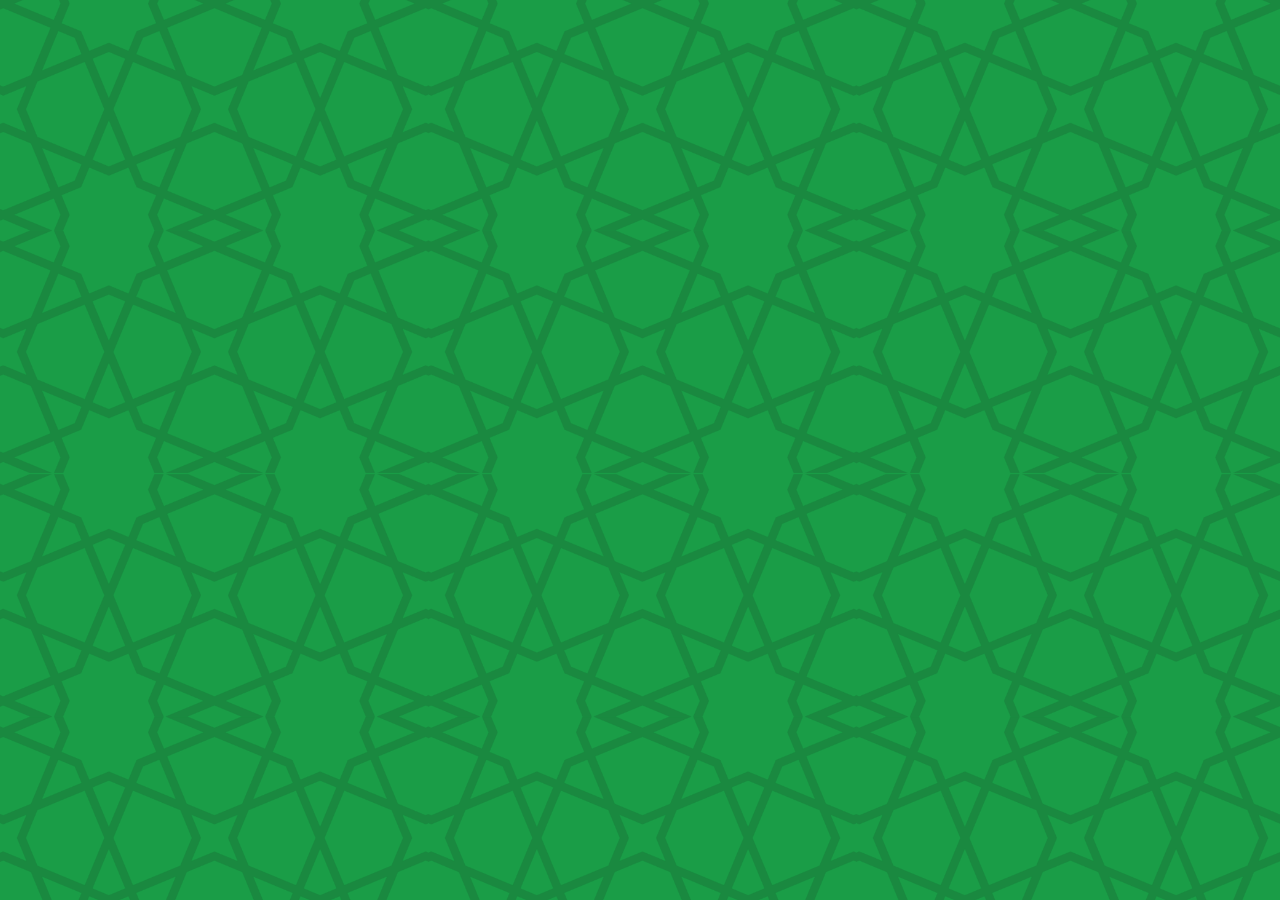
<file: index.html>
<!DOCTYPE html>
<html lang="en">

<head>
    <meta charset="UTF-8">
    <meta http-equiv="X-UA-Compatible" content="IE=edge">
    <meta name="viewport" content="width=device-width, initial-scale=1.0">
    <!-- site title -->
    <title>Document</title>
    <!-- import css file -->
    <link rel="stylesheet" href="css/styles.css" />
    <!-- import javascript file -->
    <script src="js/index.js"></script>
</head>

<body>

</body>

</html>
</file>
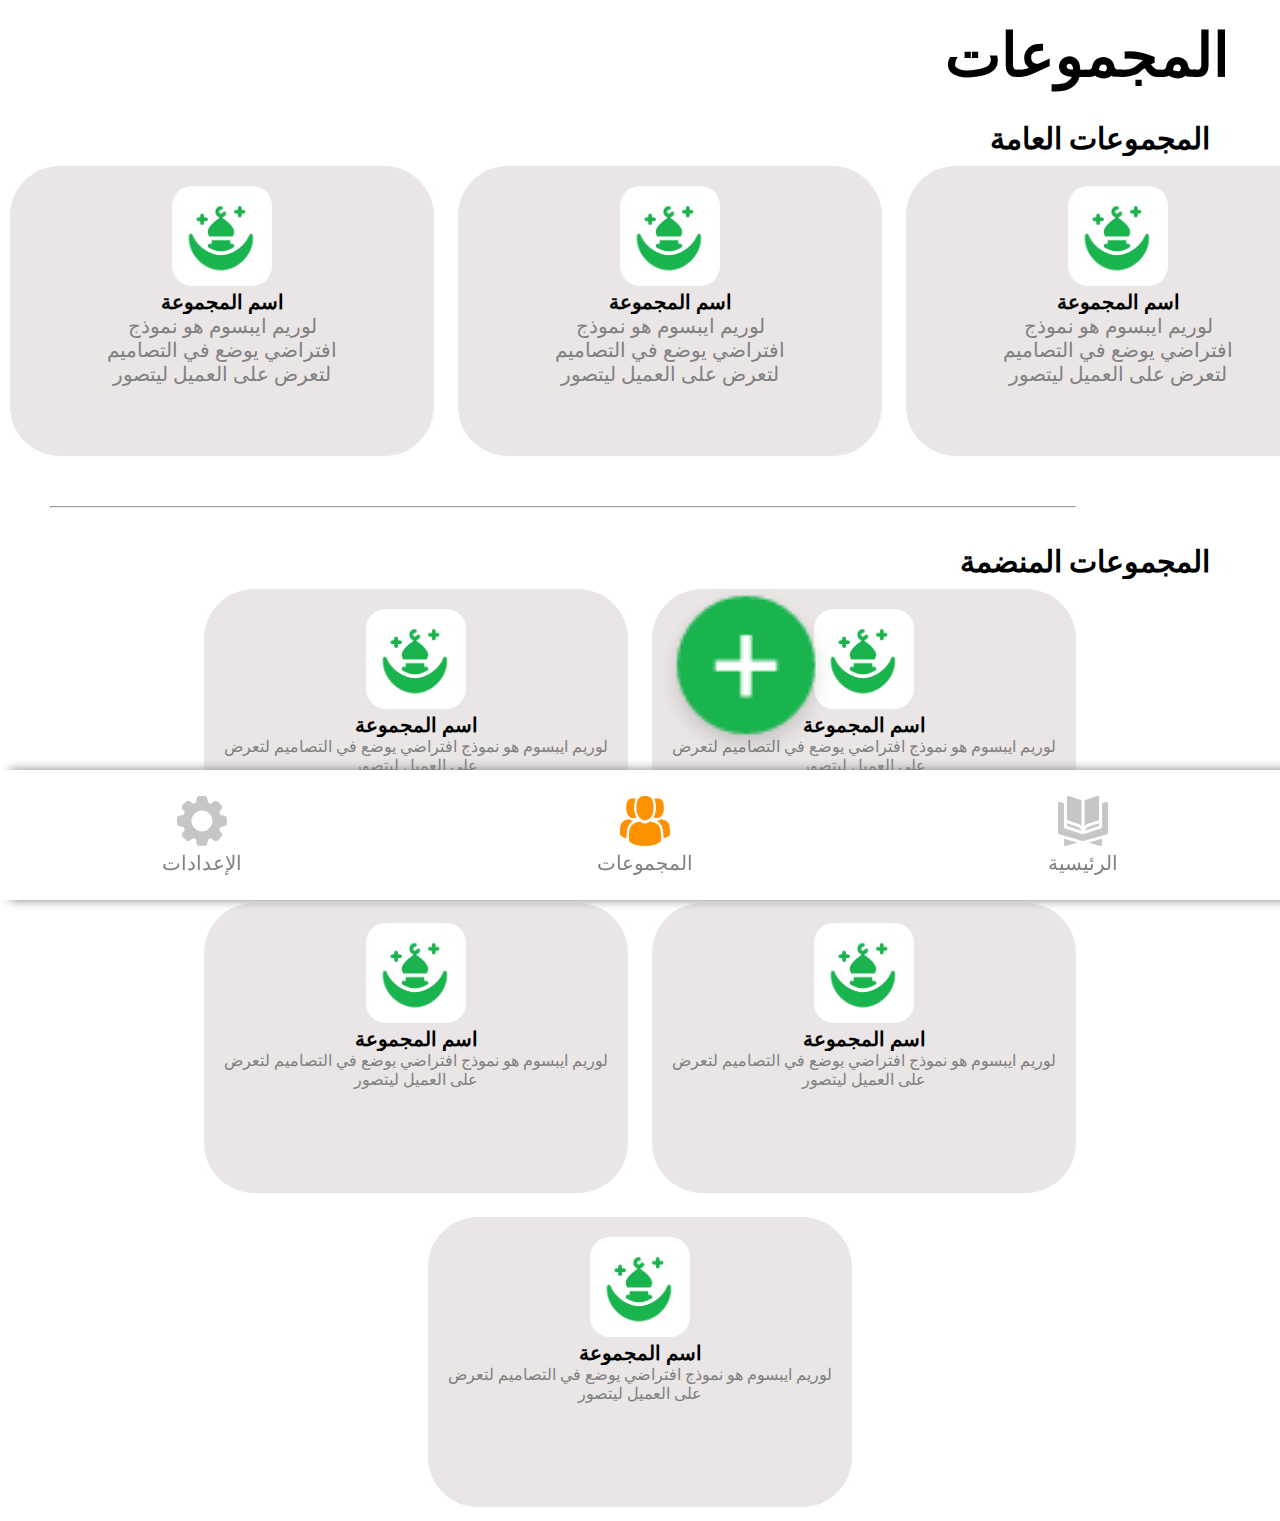
<file: groups.html>
<!DOCTYPE html>
<html lang="en">

<head>
    <meta charset="UTF-8">
    <meta http-equiv="X-UA-Compatible" content="IE=edge">
    <meta name="viewport" content="width=device-width, initial-scale=1.0">
    <!-- site title -->
    <title>Document</title>
    <!-- import css file -->
    <link rel="stylesheet" href="css/styles.css" />
    <!-- import javascript file -->
    <script src="js/index.js"></script>
</head>

<body style="background: white;">

    <h1>المجموعات</h1>
    <h4>المجموعات العامة</h4>

    <div class="box"> 
        
        <div class="groups">
        <img src="images/group_icon.png" alt="">
        <h5>اسم المجموعة</h5>
        <p>لوريم ايبسوم هو نموذج<br> افتراضي يوضع في التصاميم<br> لتعرض على العميل ليتصور</p>

    </div>

    <div class="groups">
        <img src="images/group_icon.png" alt="">
        <h5>اسم المجموعة</h5>
        <p>لوريم ايبسوم هو نموذج<br> افتراضي يوضع في التصاميم<br> لتعرض على العميل ليتصور</p>

    </div>
    <div class="groups">
        <img src="images/group_icon.png" alt="">
        <h5>اسم المجموعة</h5>
        <p>لوريم ايبسوم هو نموذج<br> افتراضي يوضع في التصاميم<br> لتعرض على العميل ليتصور</p>
    </div>

    </div><br><br> 
    
    <hr><br><br>

    <h4>المجموعات المنضمة</h4>

    <div class="parent">

        <div class="groups">
            <img src="images/group_icon.png" alt="">
            <h5>اسم المجموعة</h5>
            <p>لوريم ايبسوم هو نموذج افتراضي يوضع في التصاميم لتعرض على العميل ليتصور</p>

            </div>

            <div class="groups">
                <img src="images/group_icon.png" alt="">
                <h5>اسم المجموعة</h5>
                <p>لوريم ايبسوم هو نموذج افتراضي يوضع في التصاميم لتعرض على العميل ليتصور</p>
                </div>

                <div class="groups">
                    <img src="images/group_icon.png" alt="">
                    <h5>اسم المجموعة</h5>
                    <p>لوريم ايبسوم هو نموذج افتراضي يوضع في التصاميم لتعرض على العميل ليتصور</p>
                    </div>

                    <div class="groups">
                        <img src="images/group_icon.png" alt="">
                        <h5>اسم المجموعة</h5>
                        <p>لوريم ايبسوم هو نموذج افتراضي يوضع في التصاميم لتعرض على العميل ليتصور</p>
                        </div>

                        <div class="groups">
                            <img src="images/group_icon.png" alt="">
                            <h5>اسم المجموعة</h5>
                            <p>لوريم ايبسوم هو نموذج افتراضي يوضع في التصاميم لتعرض على العميل ليتصور</p>
                            </div>  
                            
                            
        

                

    </div>

    <navbar class="nav">
        <ul class="nav_list">
            <li class="nav_item">
                <a href="#"><img src="images/tabs/home.png" alt="" id="home">
                    <p class="nav_itemlabel">الرئيسية</p>
                </a>
            </li>

            <li class="nav_item">
                <a href="#"><img src="images/tabs/group_active.png" alt="">
                    <p class="nav_itemlabel">المجموعات</p>
                </a>
            </li>

           

            <li class="nav_item">
                <a href="#"><img src="images/tabs/settings.png" alt="">
                    <p class="nav_itemlabel">الإعدادات</p>
                </a>
            </li>

            
        </ul>
    </navbar>

    <img src="images/image_button.png" alt="" id="button">

  
   

   

</body>

</html>
</file>
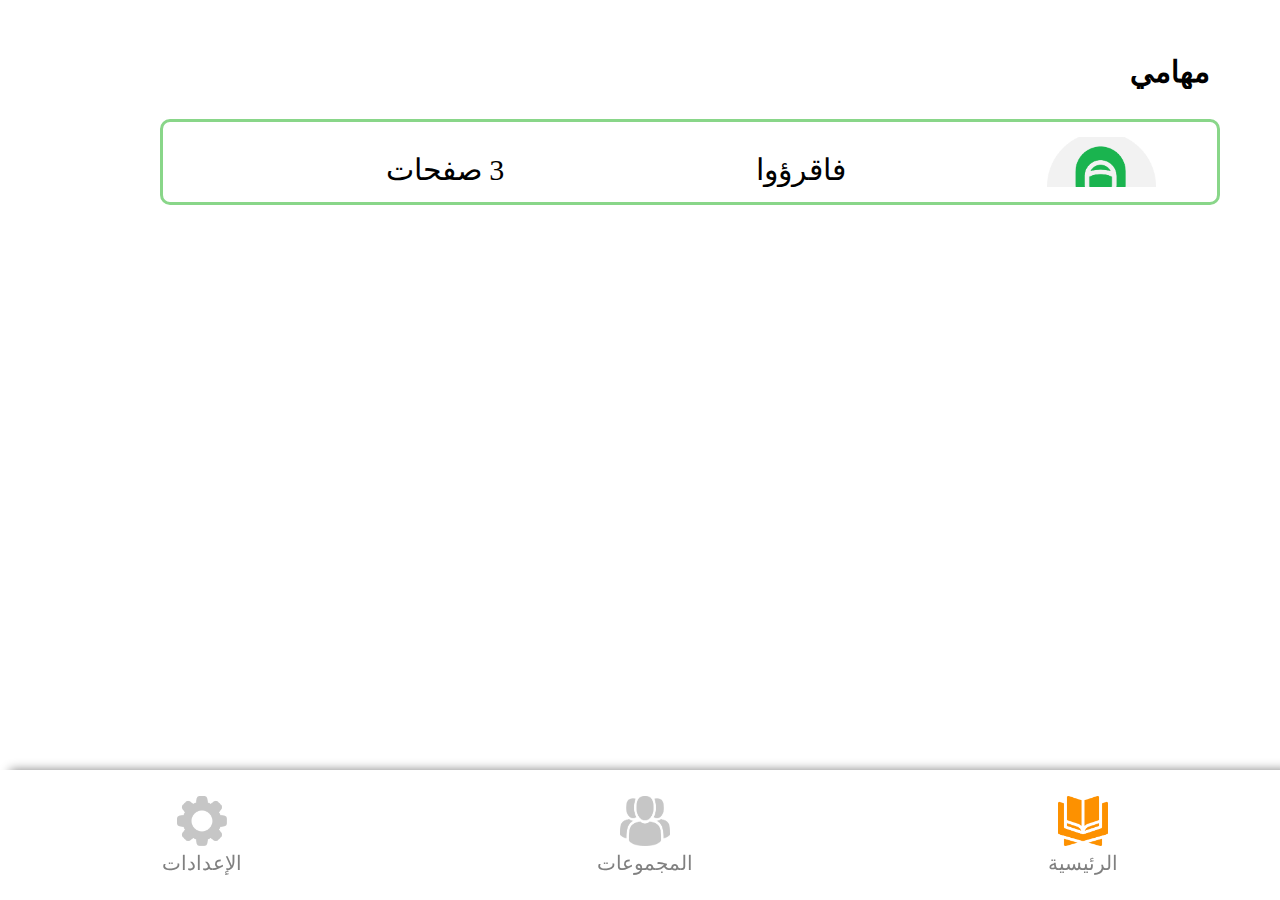
<file: home.html>
<!DOCTYPE html>
<html lang="en">

<head>
    <meta charset="UTF-8">
    <meta http-equiv="X-UA-Compatible" content="IE=edge">
    <meta name="viewport" content="width=device-width, initial-scale=1.0">
    <!-- site title -->
    <title>Document</title>
    <!-- import css file -->
    <link rel="stylesheet" href="css/styles.css" />
    <!-- import javascript file -->
    <script src="js/index.js"></script>
</head>

<body style="background: white;"><br><br><br>

    <h4>مهامي</h4>

    <div class="home">
     <div><img src="images/page_icon.png" alt=""></div>
     <div><p>فاقرؤوا</p></div>
     <div><p>3 صفحات</p></div>
        
    </div>
  



    <navbar class="nav">
        <ul class="nav_list">
            <li class="nav_item">
                <a href="#"><img src="images/tabs/home_active.png" alt="" id="home">
                    <p class="nav_itemlabel">الرئيسية</p>
                </a>
            </li>

            <li class="nav_item">
                <a href="#"><img src="images/tabs/group.png" alt="">
                    <p class="nav_itemlabel">المجموعات</p>
                </a>
            </li>

           

            <li class="nav_item">
                <a href="#"><img src="images/tabs/settings.png" alt="">
                    <p class="nav_itemlabel">الإعدادات</p>
                </a>
            </li>

            
        </ul>
    </navbar>


</body>

</html>
</file>
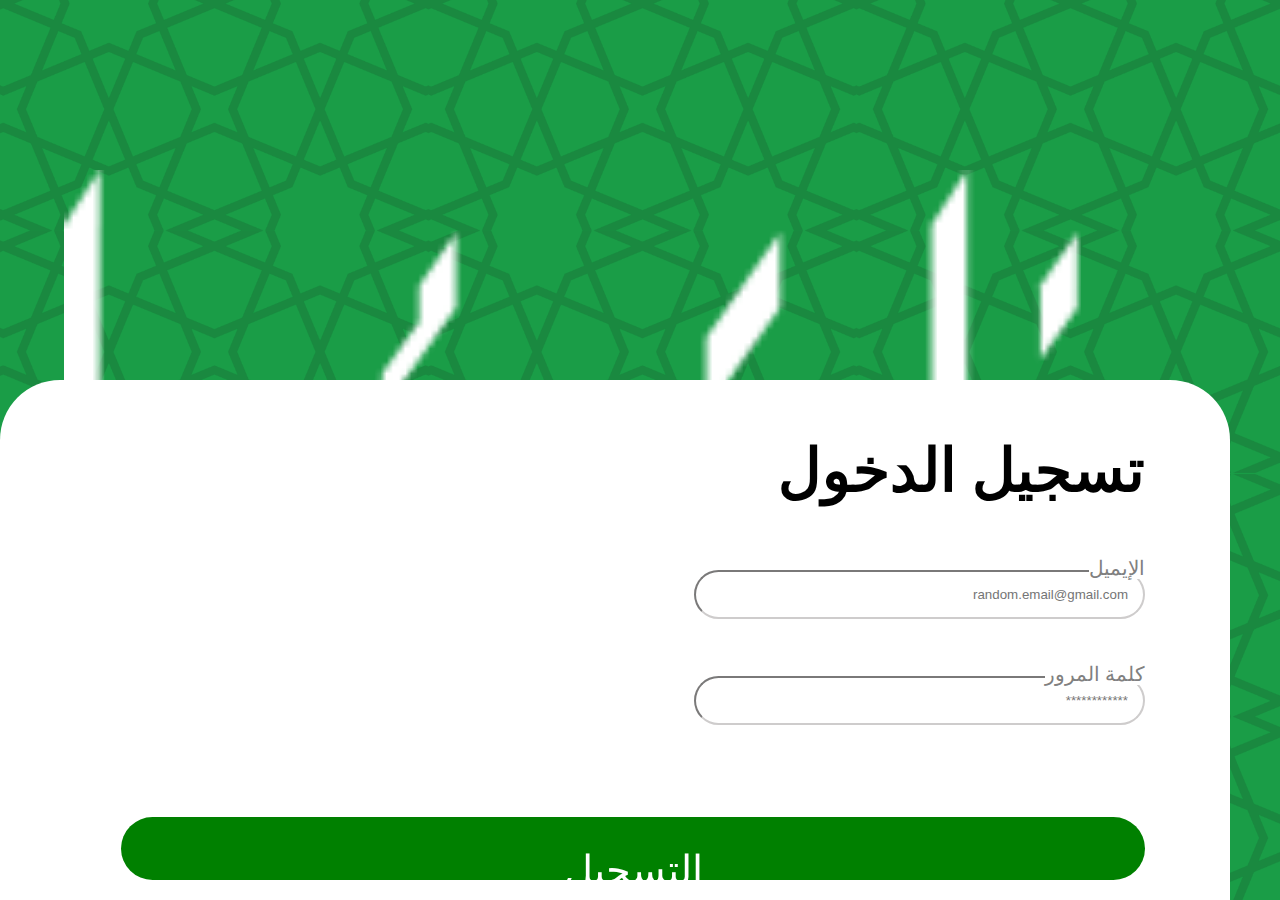
<file: login.html>
<!DOCTYPE html>
<html lang="en">

<head>
    <meta charset="UTF-8">
    <meta http-equiv="X-UA-Compatible" content="IE=edge">
    <meta name="viewport" content="width=device-width, initial-scale=1.0">
    <!-- site title -->
    <title>Document</title>
    <!-- import css file -->
    <link rel="stylesheet" href="css/styles.css" />
    <!-- import javascript file -->
    <script src="js/index.js"></script>
</head>

<body>

    <img src="images/logo.png" alt="" id="logo">

    <div class="login">

        <h1>تسجيل الدخول</h1>

        <form method="post" action="https://faqraou.com/api/v1/login">
            <label for="email">الإيميل</label><br>
            <input type="email" name="email" size="50" placeholder="random.email@gmail.com"><br><br>

            <label for="password">كلمة المرور</label><br>
            <input type="password" name="password" size="50" placeholder="************"><br><br>
            <input type="submit" value="التسجيل">
        </form>


    </div>

    
</body>

</html>
</file>
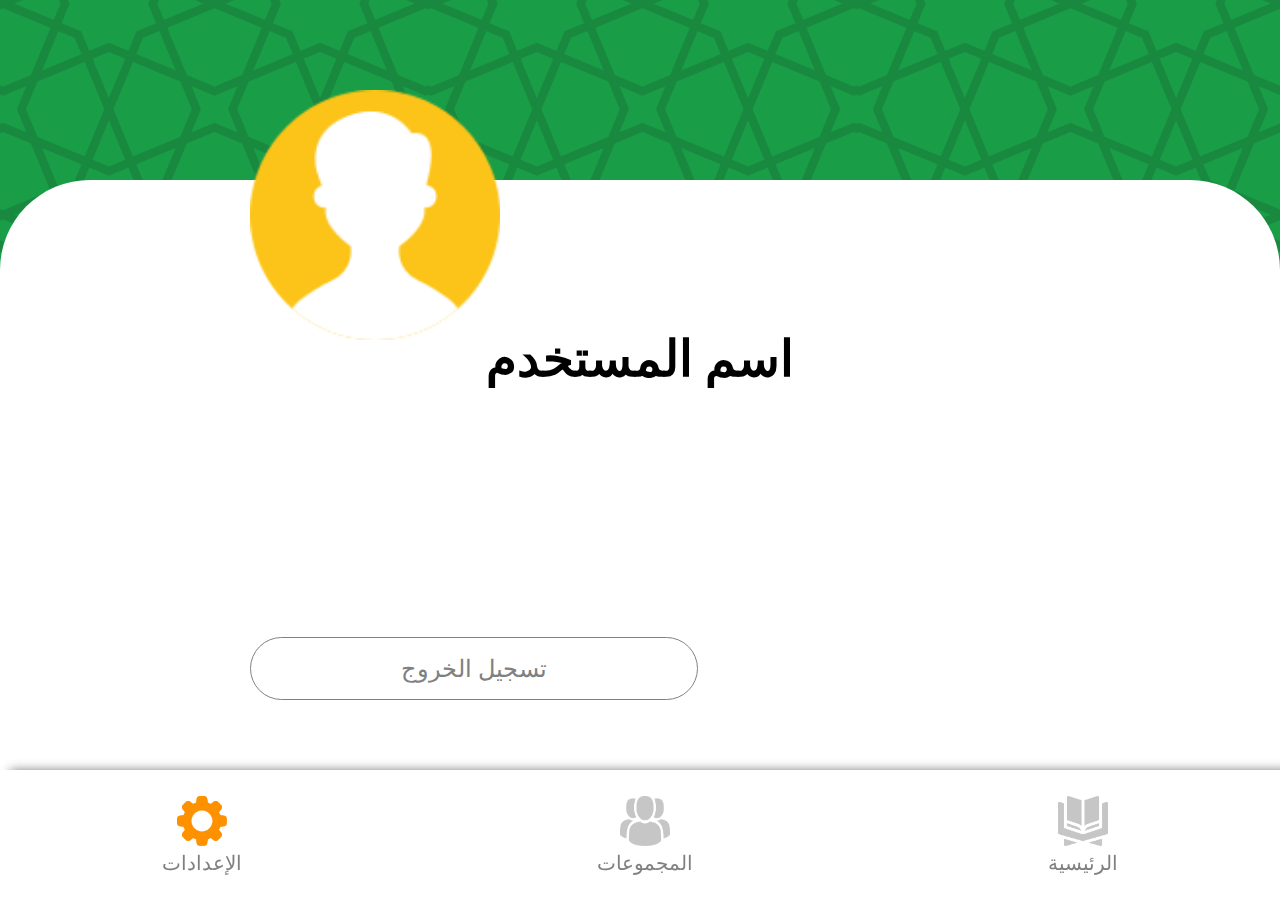
<file: profile.html>
<!DOCTYPE html>
<html lang="en">

<head>
    <meta charset="UTF-8">
    <meta http-equiv="X-UA-Compatible" content="IE=edge">
    <meta name="viewport" content="width=device-width, initial-scale=1.0">
    <!-- site title -->
    <title>Document</title>
    <!-- import css file -->
    <link rel="stylesheet" href="css/styles.css" />
    <!-- import javascript file -->
    <script src="js/index.js"></script>
</head>

<body>

    <div class="container">

        <img src="images/user.png" alt="" id="user">
        <h3>اسم المستخدم</h3>


        <navbar class="nav">
            <ul class="nav_list">
                <li class="nav_item">
                    <a href="#"><img src="images/tabs/home.png" alt="" id="home">
                        <p class="nav_itemlabel">الرئيسية</p>
                    </a>
                </li>

                <li class="nav_item">
                    <a href="#"><img src="images/tabs/group.png" alt="">
                        <p class="nav_itemlabel">المجموعات</p>
                    </a>
                </li>

               

                <li class="nav_item">
                    <a href="#"><img src="images/tabs/settings_active.png" alt="">
                        <p class="nav_itemlabel">الإعدادات</p>
                    </a>
                </li>

                
            </ul>
        </navbar>

        <input type="submit" value="تسجيل الخروج" id="logout">

    </div>



   
</body>

</html>
</file>
<file: css/styles.css>
:root{
/* add your style variables here */
/* primary color used for button background, logo ...  */
    --primaryColor:green;
    --primaryColorVariant:rgb(8, 161, 8);
    --primaryColorDark:rgb(8, 99, 8);
    --secondaryColor:rgb(204, 153, 25);
    --secondaryColorVariant:rgb(232, 181, 53);
    --secondaryColorDark:rgb(146, 108, 13);

    --backgroundColor:white;
}

*{
    margin: 0px;
    padding: 0px;
    overflow: hidden;
    
}



/* Media queries */

@media screen and (min-width: 768px){
    body{    
        background: url('../images/background.png');
    
    }

    #logo{

        width: 90%;
        display: block;
        margin-left: auto;
        margin-right: auto;
        position: relative;
        top: 170px;


    }
    
    .login{
        background-color: white;
        position: fixed;
        width: 90%;
        height: 50%;
        bottom: 0px;
       
        padding: 35px;
        padding-left: 43px;
        border-radius:60px 60px 0 0 ;
        margin-right: 20px;
        direction: rtl;
    }

    h1{
        padding-bottom: 30px;
        font-size: 70px;
        padding-top: 20px;
        padding-right: 50px;
    }

    form{
        padding-right: 50px;
        font-size: 20px;
        color: gray;


    }

    label{
        position: relative;
        top: 20px;
        background-color: white;
    }

    

    input{
        padding: 5px;
        margin-top: 10px;
        padding:15px;
        border-color: rgb(206, 204, 204);
        border-radius: 30px 30px 30px 30px;
    }
    input[type=submit]{
        background-color: var(--primaryColor);
        width: 80%;
        height: 7%;
        text-align: center;
        color: white;
        border: none;
        border-radius: 50px;
        font-size: 40px;
        font-weight:lighter;
        padding-top: 30px;
        margin-bottom: 20px;
        position: fixed;
        bottom: 0px;
    }



    /* --- --- ---  Profile --- --- --- */

    .container{
        background-color: white;
        border-radius: 90px 90px 0 0;
        width: 100%;
        height: 80%;
        position: fixed;
        bottom: 0;
    }

    .container #user{
        width: 250px;
        position: fixed;
        top:  90px;
        left: 250px;
    }

    h3{
        text-align: center;
        font-size: 50px;
        padding-top: 150px;
    }

    p{
        color: grey;

    }

    .nav_list{
        color: grey;
        padding: 20px 0px;
        width: 80px;
        height: 100vh;
        position: fixed ;
        right: 0;
        display: flex;
        flex-direction: column;
        align-items: center;
        gap: 32px;
    }
    

    .nav_item{
        list-style: none;
        font-size: 20px;
        color: grey;
        text-align: center;
        transition: all 200ms ease-in;

    }

    .nav_item img{
        width: 50px;
        height: 50px;
    }

    a{
        text-decoration: none;
    }

    .nav_list{


        background: white;
        box-shadow: 10px 0px 10px gray;
        direction: rtl;
        flex-direction: row;
        width: 100%;
        height: 90px;
        bottom: 0;
        justify-content: space-around;
        align-items: center;
        
    }

    #logout{
        color: grey;
        background-color: white;
        border: solid grey 1px;
        font-size: x-large;
        text-align: center;
        padding: 4px;
        width: 35%;
        position: fixed;
        bottom: 180px;
        left: 250px;

    }

        /* --- --- ---  groups --- --- --- */

        h1{
            text-align: right;
            font-size: 60px;
        }

        h4{
            text-align: right;
            font-size: x-large;
            font-weight: 10px;
            padding-right: 50px;
        }

        h5{
            font-size: 20px;
        }
        hr{
            width: 80%;
            margin-left: 50px;
        }

        .box{
            height: 30%;
            background-color: white;
            overflow-x: scroll;
            overflow-y: hidden;
            white-space: nowrap;
        }

        .box p{
            font-size: 20px;
        }

        .box::-webkit-scrollbar{
            display: none;
        }
        .groups{
            direction: rtl;
            background-color: rgb(235, 230, 230);
            display: inline-block;
            border-radius: 50px;
            padding: 20px;
            margin: 10px;
            text-align: center;
            overflow: hidden;
            width: 30%;
            height: 250px;
        }

        .groups img{
            width: 100px;
            border-radius: 20px;
        }

        .parent{
            grid-template-columns: repeat(3,auto);
            width:100%;
            text-align: center;
            overflow-x: hidden;
            overflow-y:scroll;
            padding-right: 200px;
            direction: rtl;
        }

        .parent .groups{
            column-gap: 100px;
        }

        #button{
            width: 15%;
            position: fixed;
            bottom: 130px;
            left: 650px;
        }


       /* --- --- ---  Home-- --- --- */

       .home{
           width: 80%;
           height: 50px;
           display: flex;
           float: right;
           overflow: hidden;
           border: solid rgb(137, 214, 137) 3px;
           border-radius: 10px;
           box-shadow: 5px;
           flex-direction: row-reverse;
           padding: 15px;
           margin-top: 30px;
           margin-right: 60px;
           justify-content: space-around;

       }

       h4{
           font-size: 30px;
           margin-right: 20px;
       }
       .home div img{
           width:35%;
           margin-left: 80px;
           position: relative;
           bottom: 20px;
           left: 30px;
       }

       .home div{
           width: 35%;
           padding: 15px;
           text-align: center;
       }

       .home p{
           color: black;
           font-size: 30px;
           text-align: right;
           direction: rtl;
       }



       








    
}
</file>
